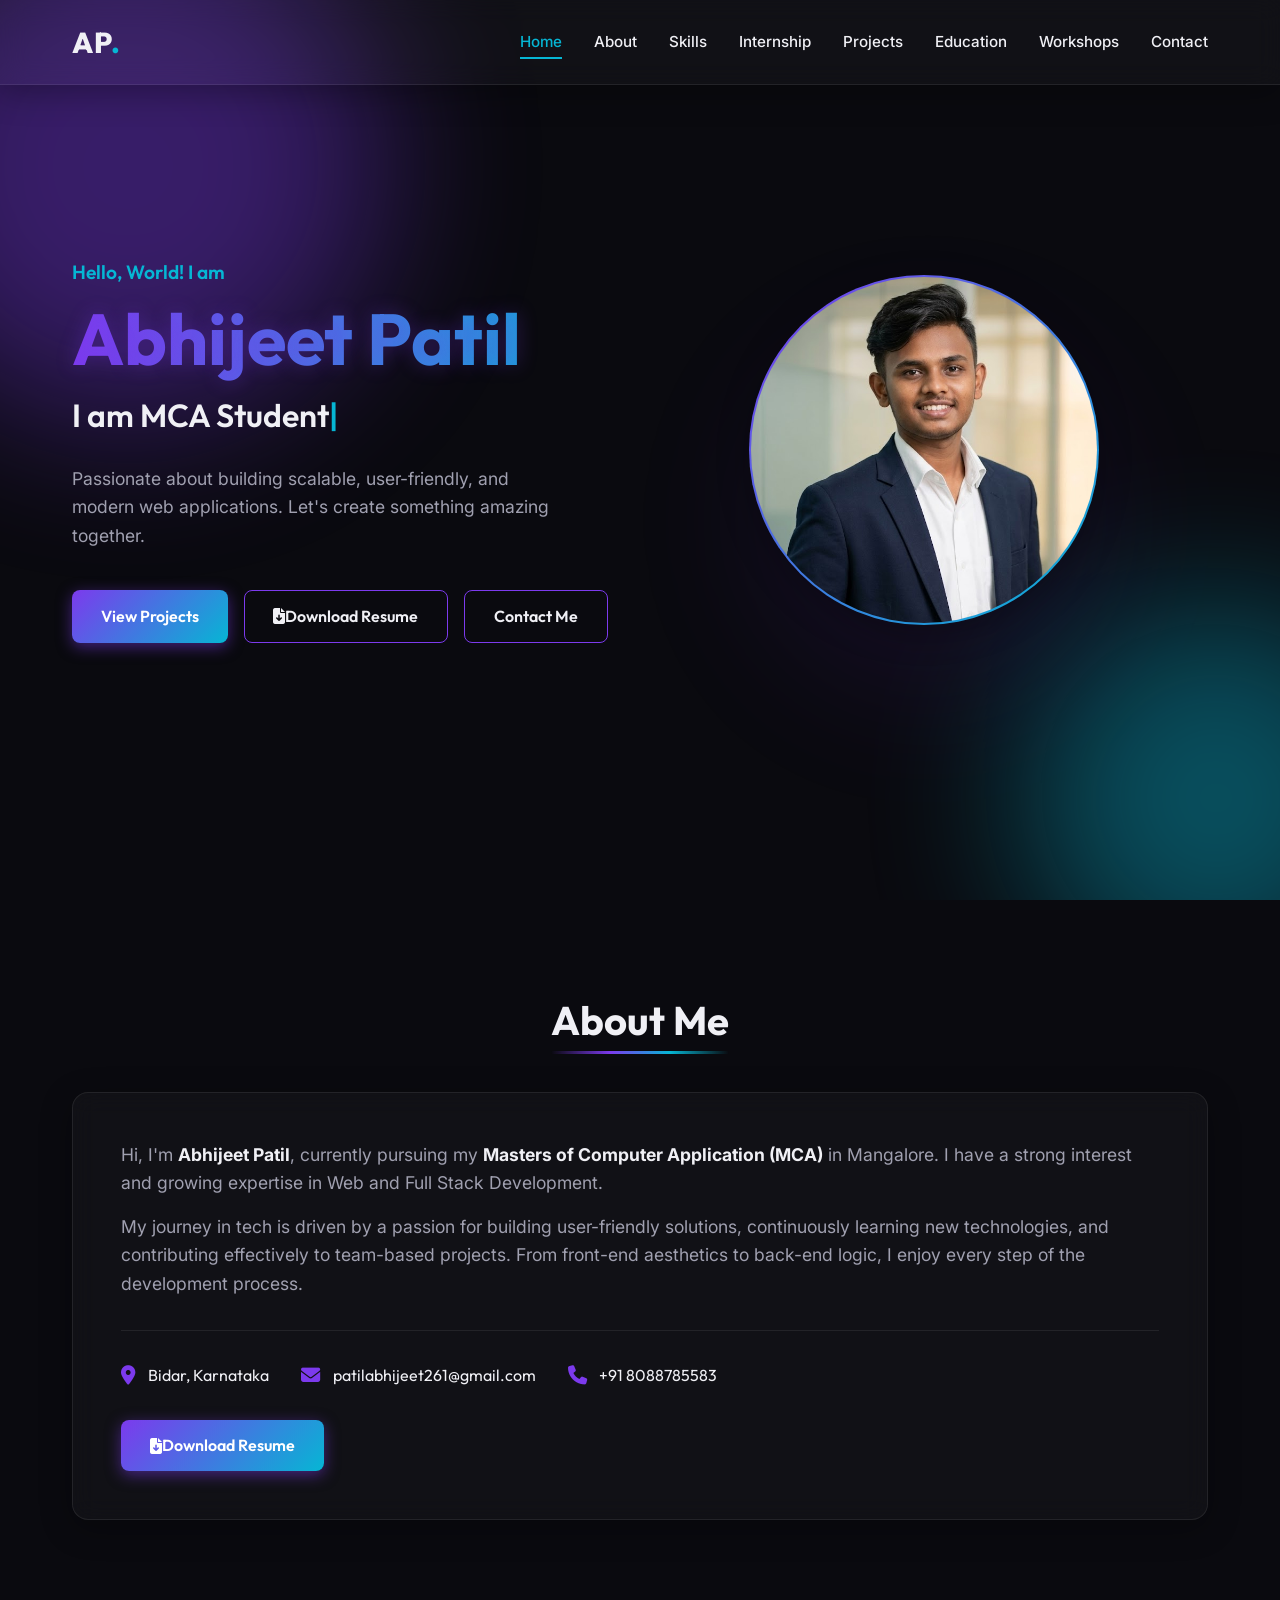
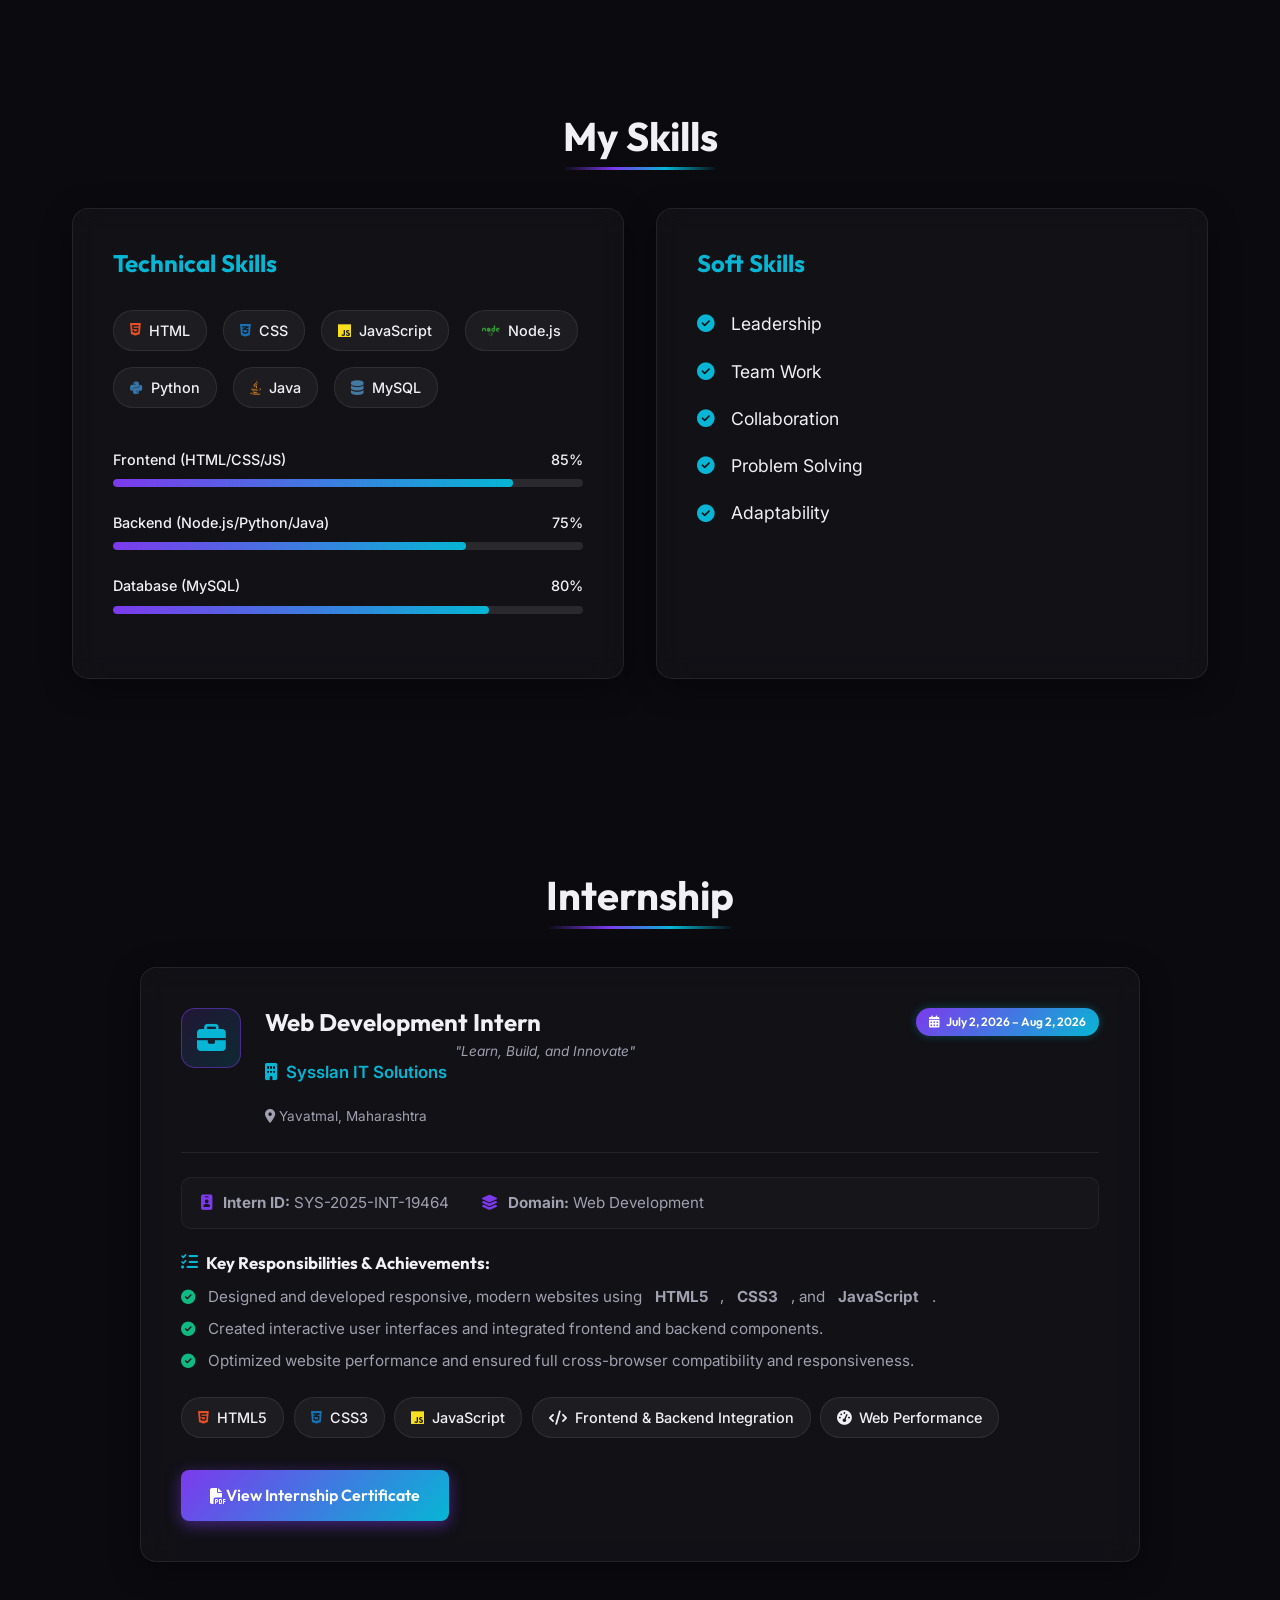
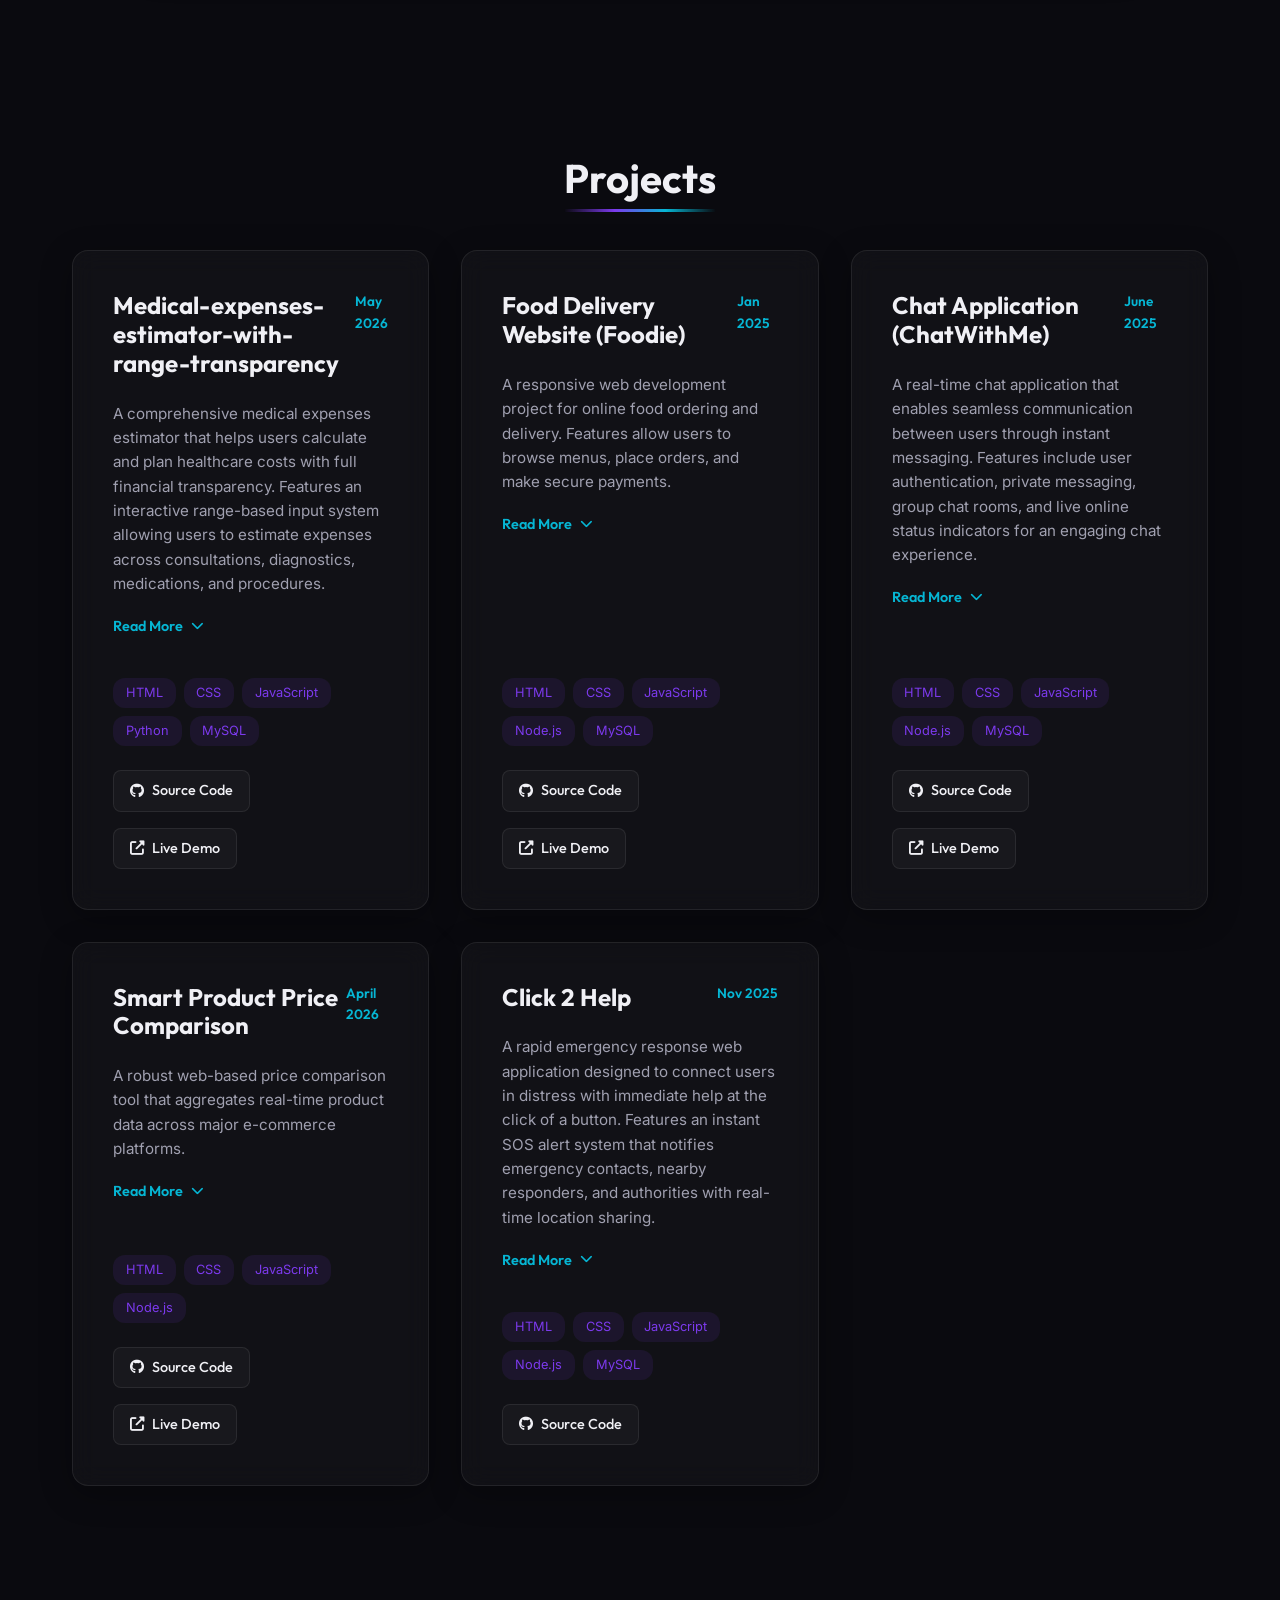
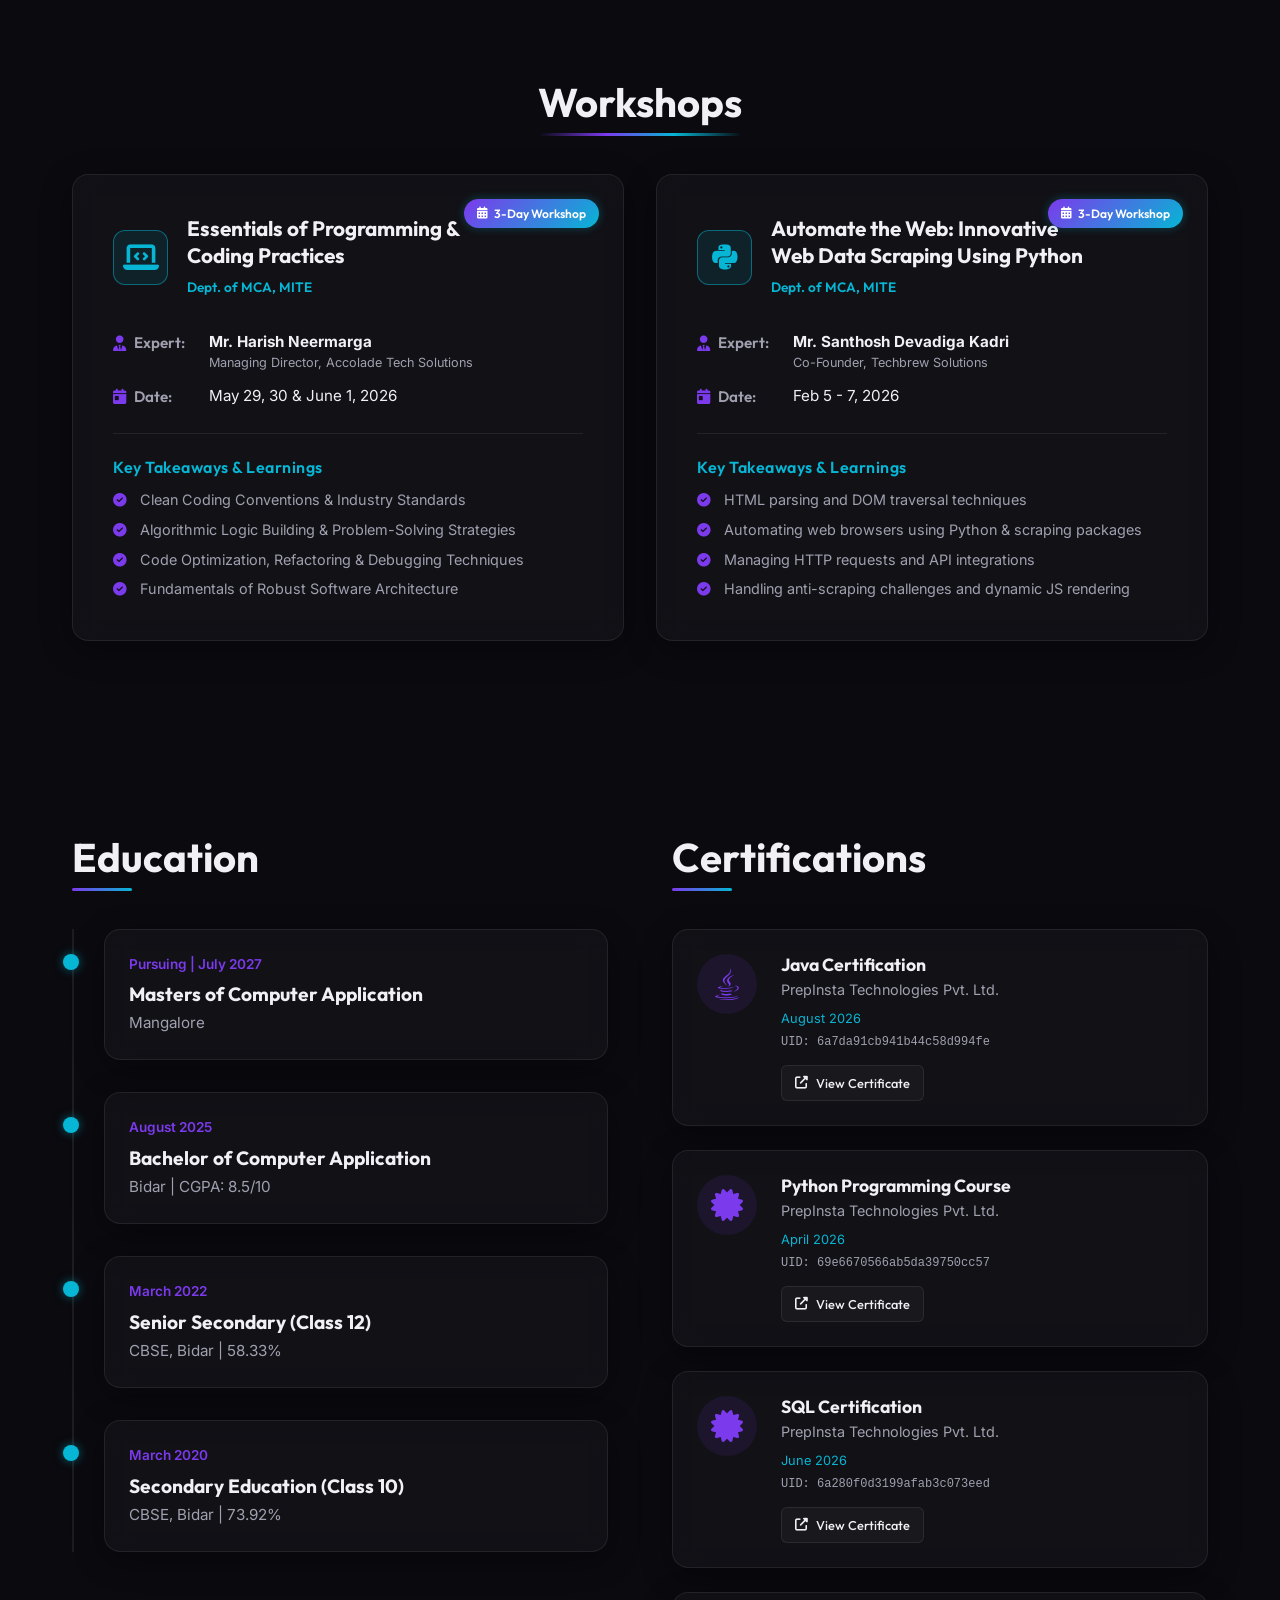
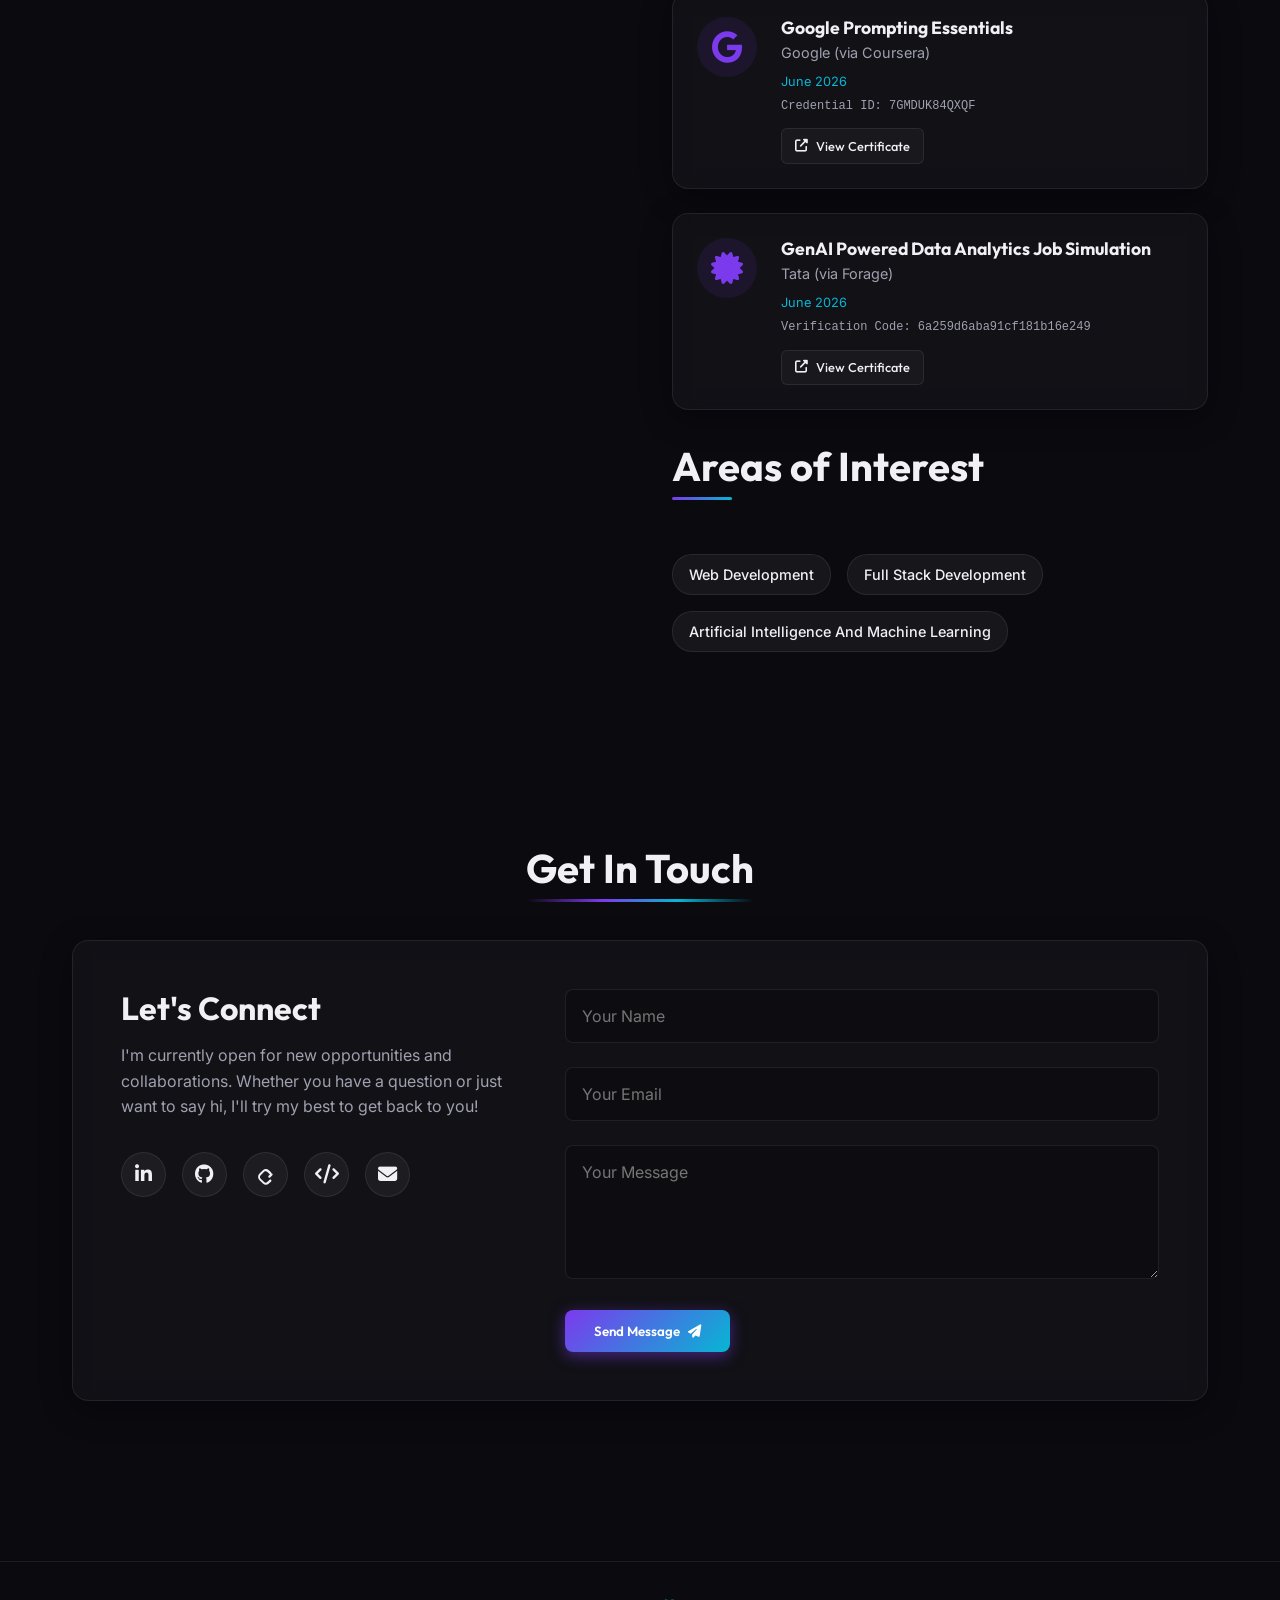
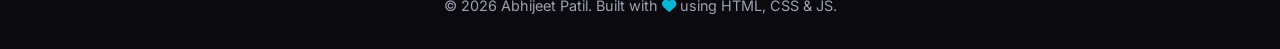
<file: index.html>
<!DOCTYPE html>
<html lang="en">

<head>
    <meta charset="UTF-8">
    <meta name="viewport" content="width=device-width, initial-scale=1.0">
    <meta name="description" content="Portfolio of Abhijeet Patil - MCA Student & Full Stack Web Developer">
    <title>Abhijeet Patil | Portfolio</title>

    <!-- Google Fonts  -->
    <link rel="preconnect" href="https://fonts.googleapis.com">
    <link rel="preconnect" href="https://fonts.gstatic.com" crossorigin>
    <link
        href="https://fonts.googleapis.com/css2?family=Inter:wght@300;400;500;600&family=Outfit:wght@400;600;700;800&display=swap"
        rel="stylesheet">

    <!-- FontAwesome Icons -->
    <link rel="stylesheet" href="https://cdnjs.cloudflare.com/ajax/libs/font-awesome/6.4.0/css/all.min.css">

    <!-- Modularr Styleesheet   -->
    <link rel="stylesheet" href="style.css">
</head>

<body>

    <!-- Animated Background Particles -->
    <div class="bg-particles">
        <div class="shape shape-1"></div>
        <div class="shape shape-2"></div>
        <div class="shape shape-3"></div>
    </div>

    <!-- Modular Navigation Header -->
    <div data-section="sections/header.html"></div>

    <!-- Main Content Container (Loads Separate Section Files) -->
    <main>
        <div data-section="sections/hero.html"></div>
        <div data-section="sections/about.html"></div>
        <div data-section="sections/skills.html"></div>
        <div data-section="sections/internship.html"></div>
        <div data-section="sections/projects.html"></div>
        <div data-section="sections/workshops.html"></div>
        <div data-section="sections/education.html"></div>
        <div data-section="sections/contact.html"></div>
    </main>

    <!-- Modular Footer -->
    <div data-section="sections/footer.html"></div>

    <!-- Application Script (Loads Sections & Initializes Features) -->
    <script type="module" src="script.js"></script>
</body>

</html>
</file>
<file: style.css>
/* 
   Main Stylesheet Bundle for Abhijeet Patil Portfolio
   Imports modular CSS architecture: variables, components, and section layouts.
*/

@import 'css/variables.css';
@import 'css/components.css';
@import 'css/sections.css';
</file>
